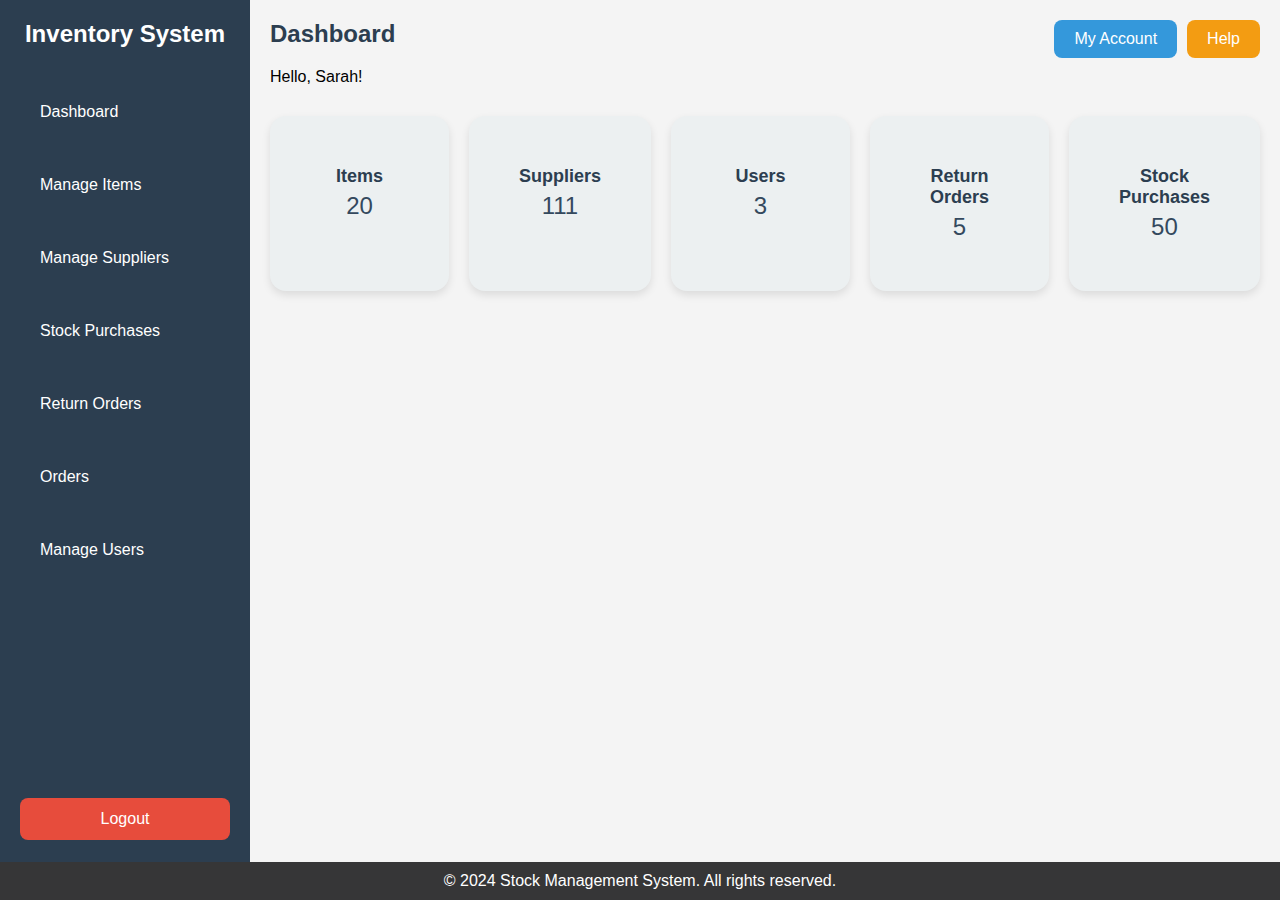
<file: index.html>
<!DOCTYPE html>
<html lang="en">
<head>
    <meta charset="UTF-8">
    <meta name="viewport" content="width=device-width, initial-scale=1.0">
    <title>Inventory System</title>
    <link rel="stylesheet" href="style.css">
</head>
<body>
    <div class="sidebar">
        <h2>Inventory System</h2>
        <ul>
            <li><a href="index.html">Dashboard</a></li>
            <li><a href="manage_items.html">Manage Items</a></li>
            <li><a href="manage_suppliers.html">Manage Suppliers</a></li>
            <li><a href="stock_purchases.html">Stock Purchases</a></li>
            <li><a href="return_order.html">Return Orders</a></li>
            <li><a href="orders.html">Orders</a></li> <!-- New Orders Button -->
            <li><a href="manage_users.html">Manage Users</a></li>
        </ul>
        <a href="#" class="logout">Logout</a>
    </div>
    
    <div class="main-content">
        <h1>Dashboard</h1>
        <p>Hello, Sarah!</p>

        <!-- My Account and Help Button -->
        <div class="account-btns">
            <a href="#" class="btn-account">My Account</a>
            <a href="#" class="btn-help">Help</a> <!-- New Help Button -->
        </div>

        <!-- Cards Section -->
        <div class="cards">
            <div class="card">
                <h3>Items</h3>
                <p>20</p>
            </div>
            <div class="card">
                <h3>Suppliers</h3>
                <p>111</p>
            </div>
            <div class="card">
                <h3>Users</h3>
                <p>3</p>
            </div>
            <div class="card">
                <h3>Return Orders</h3>
                <p>5</p>
            </div>
            <div class="card">
                <h3>Stock Purchases</h3>
                <p>50</p>
            </div>
        </div>
    </div>
    <footer>
        <p>&copy; 2024 Stock Management System. All rights reserved.</p>
    </footer>
</body>
</html>
</file>
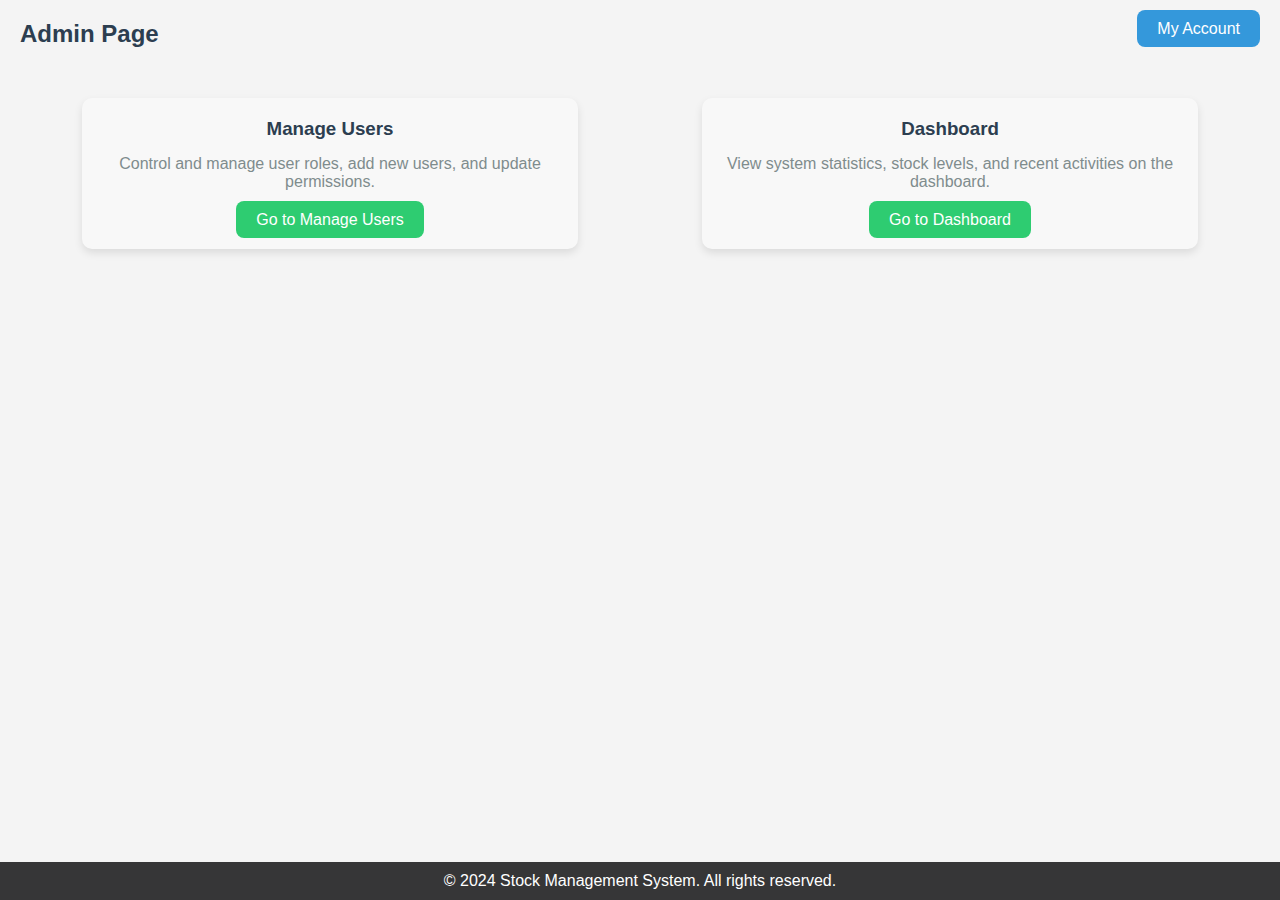
<file: admin_page.html>
<!DOCTYPE html>
<html lang="en">
<head>
    <meta charset="UTF-8">
    <meta name="viewport" content="width=device-width, initial-scale=1.0">
    <title>Admin Page</title>
    <link rel="stylesheet" href="style.css">
</head>
<body>

    <!-- My Account Button -->
    <div class="account-btn">
        <a href="#" class="btn-account">My Account</a>
    </div>

    <!-- Admin Page Content -->
    <div class="main-content">
        <h1>Admin Page</h1>

        <!-- Cards for Admin Functions -->
        <div class="admin-cards">
            <div class="admin-card">
                <h3>Manage Users</h3>
                <p>Control and manage user roles, add new users, and update permissions.</p>
                <a href="manage_users.php" class="btn-action">Go to Manage Users</a>
            </div>
            <div class="admin-card">
                <h3>Dashboard</h3>
                <p>View system statistics, stock levels, and recent activities on the dashboard.</p>
                <a href="index.php" class="btn-action">Go to Dashboard</a>
            </div>
        </div>
    </div>

    <footer>
        <p>&copy; 2024 Stock Management System. All rights reserved.</p>
    </footer>

</body>
</html>
</file>
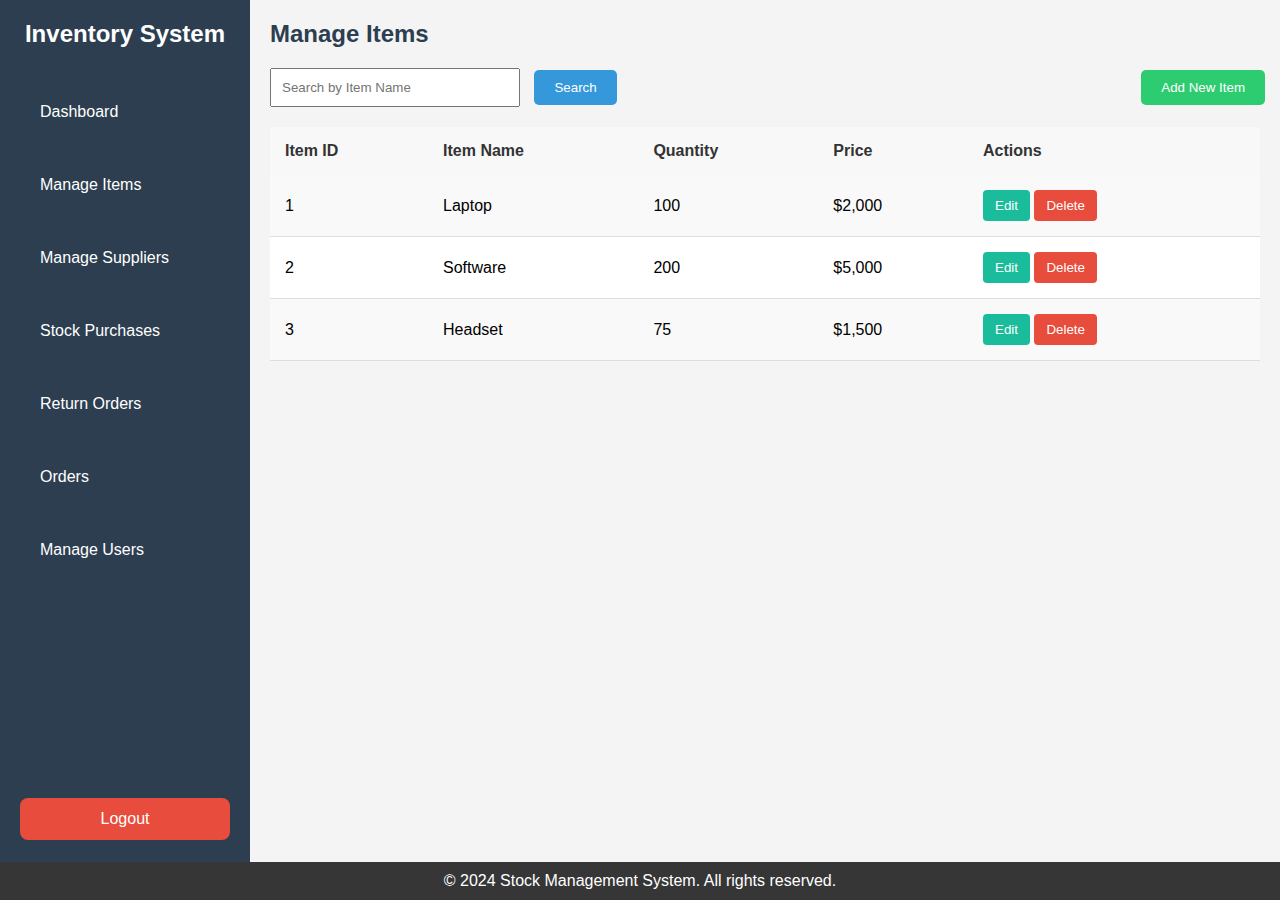
<file: manage_items.html>
<!DOCTYPE html>
<html lang="en">
<head>
    <meta charset="UTF-8">
    <meta name="viewport" content="width=device-width, initial-scale=1.0">
    <title>Manage Items</title>
    <link rel="stylesheet" href="style.css">
</head>
<body>
    <div class="sidebar">
        <h2>Inventory System</h2>
        <ul>
            <li><a href="index.html">Dashboard</a></li>
            <li><a href="manage_items.html">Manage Items</a></li>
            <li><a href="manage_suppliers.html">Manage Suppliers</a></li>
            <li><a href="stock_purchases.html">Stock Purchases</a></li>
            <li><a href="return_order.html">Return Orders</a></li>
            <li><a href="orders.html">Orders</a></li> 
            <li><a href="manage_users.html">Manage Users</a></li>
        </ul>
        <a href="#" class="logout">Logout</a>
    </div>

    <div class="main-content">
        <h1>Manage Items</h1>
        <div class="search-bar">
            <input type="text" placeholder="Search by Item Name">
            <button class="btn-search">Search</button>
        </div>

        <button class="btn-add">Add New Item</button>

        <!-- Table for Managing Items -->
        <div class="table-container">
            <table>
                <thead>
                    <tr>
                        <th>Item ID</th>
                        <th>Item Name</th>
                        <th>Quantity</th>
                        <th>Price</th> <!-- New Price Column -->
                        <th>Actions</th>
                    </tr>
                </thead>
                <tbody>
                    <tr>
                        <td>1</td>
                        <td>Laptop</td>
                        <td>100</td>
                        <td>$2,000</td> <!-- Price Example -->
                        <td>
                            <button class="btn-edit">Edit</button>
                            <button class="btn-delete">Delete</button>
                        </td>
                    </tr>
                    <tr>
                        <td>2</td>
                        <td>Software</td>
                        <td>200</td>
                        <td>$5,000</td> <!-- Price Example -->
                        <td>
                            <button class="btn-edit">Edit</button>
                            <button class="btn-delete">Delete</button>
                        </td>
                    </tr>
                    <tr>
                        <td>3</td>
                        <td>Headset</td>
                        <td>75</td>
                        <td>$1,500</td> <!-- Price Example -->
                        <td>
                            <button class="btn-edit">Edit</button>
                            <button class="btn-delete">Delete</button>
                        </td>
                    </tr>
                </tbody>
            </table>
        </div>
    </div>

    <footer>
        <p>&copy; 2024 Stock Management System. All rights reserved.</p>
    </footer>
</body>
</html>
</file>
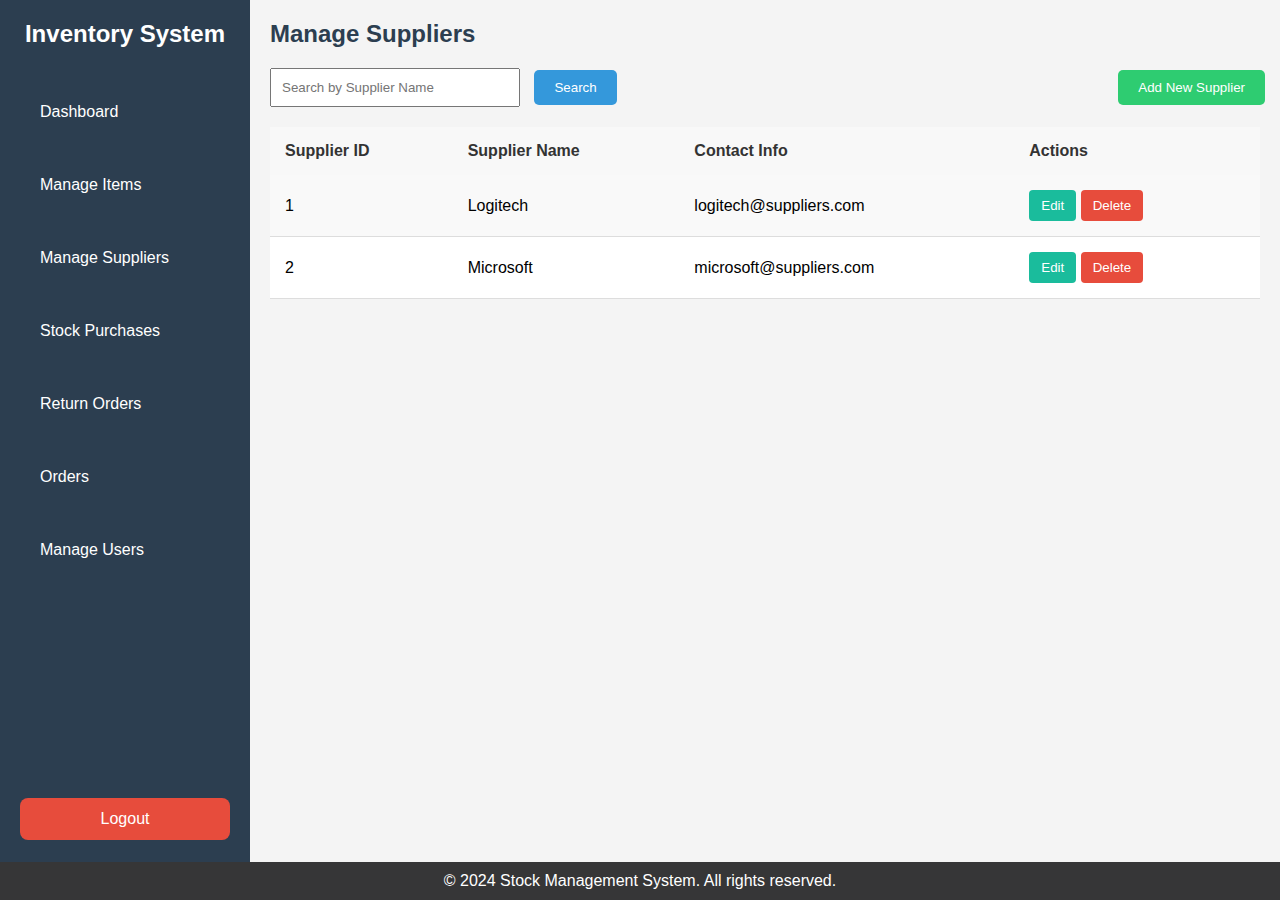
<file: manage_suppliers.html>
<!DOCTYPE html>
<html lang="en">
<head>
    <meta charset="UTF-8">
    <meta name="viewport" content="width=device-width, initial-scale=1.0">
    <title>Manage Suppliers</title>
    <link rel="stylesheet" href="style.css">
</head>
<body>
    <div class="sidebar">
        <h2>Inventory System</h2>
        <ul>
            <li><a href="index.html">Dashboard</a></li>
            <li><a href="manage_items.html">Manage Items</a></li>
            <li><a href="manage_suppliers.html">Manage Suppliers</a></li>
            <li><a href="stock_purchases.html">Stock Purchases</a></li>
            <li><a href="return_order.html">Return Orders</a></li>
            <li><a href="orders.html">Orders</a></li> 
            <li><a href="manage_users.html">Manage Users</a></li>
        </ul>
        <a href="#" class="logout">Logout</a>
    </div>

    <div class="main-content">
        <h1>Manage Suppliers</h1>
        <div class="search-bar">
            <input type="text" placeholder="Search by Supplier Name">
            <button class="btn-search">Search</button>
        </div>

        <button class="btn-add">Add New Supplier</button>

        <!-- Table for Managing Suppliers -->
        <div class="table-container">
            <table>
                <thead>
                    <tr>
                        <th>Supplier ID</th>
                        <th>Supplier Name</th>
                        <th>Contact Info</th>
                        <th>Actions</th>
                    </tr>
                </thead>
                <tbody>
                    <tr>
                        <td>1</td>
                        <td>Logitech</td>
                        <td>logitech@suppliers.com</td>
                        <td>
                            <button class="btn-edit">Edit</button>
                            <button class="btn-delete">Delete</button>
                        </td>
                    </tr>
                    <tr>
                        <td>2</td>
                        <td>Microsoft</td>
                        <td>microsoft@suppliers.com</td>
                        <td>
                            <button class="btn-edit">Edit</button>
                            <button class="btn-delete">Delete</button>
                        </td>
                    </tr>
                </tbody>
            </table>
        </div>
    </div>

    <footer>
        <p>&copy; 2024 Stock Management System. All rights reserved.</p>
    </footer>
</body>
</html>
</file>
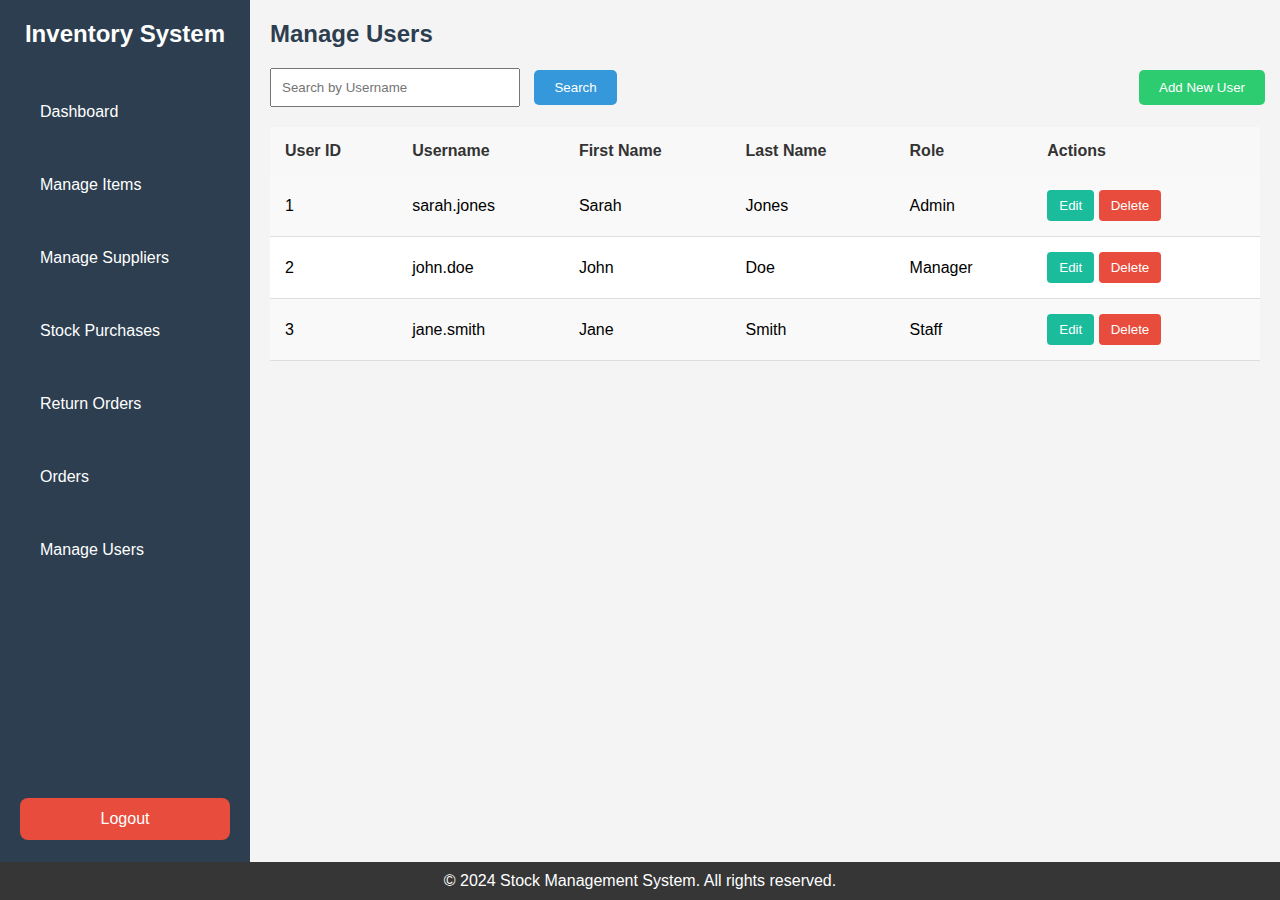
<file: manage_users.html>
<!DOCTYPE html>
<html lang="en">
<head>
    <meta charset="UTF-8">
    <meta name="viewport" content="width=device-width, initial-scale=1.0">
    <title>Manage Users</title>
    <link rel="stylesheet" href="style.css">
</head>
<body>
    <!-- Sidebar with Navbar -->
    <div class="sidebar">
        <h2>Inventory System</h2>
        <ul>
            <li><a href="index.html">Dashboard</a></li>
            <li><a href="manage_items.html">Manage Items</a></li>
            <li><a href="manage_suppliers.html">Manage Suppliers</a></li>
            <li><a href="stock_purchases.html">Stock Purchases</a></li>
            <li><a href="return_order.html">Return Orders</a></li>
            <li><a href="orders.html">Orders</a></li> 
            <li><a href="manage_users.html">Manage Users</a></li>
        </ul>
        <a href="#" class="logout">Logout</a>
    </div>

    <!-- Main Content Area -->
    <div class="main-content">
        <h1>Manage Users</h1>
        <div class="search-bar">
            <input type="text" placeholder="Search by Username">
            <button class="btn-search">Search</button>
        </div>

        <button class="btn-add">Add New User</button>

        <!-- Table for Managing Users -->
        <div class="table-container">
            <table>
                <thead>
                    <tr>
                        <th>User ID</th>
                        <th>Username</th>
                        <th>First Name</th>
                        <th>Last Name</th>
                        <th>Role</th>
                        <th>Actions</th>
                    </tr>
                </thead>
                <tbody>
                    <tr>
                        <td>1</td>
                        <td>sarah.jones</td>
                        <td>Sarah</td>
                        <td>Jones</td>
                        <td>Admin</td>
                        <td>
                            <button class="btn-edit">Edit</button>
                            <button class="btn-delete">Delete</button>
                        </td>
                    </tr>
                    <tr>
                        <td>2</td>
                        <td>john.doe</td>
                        <td>John</td>
                        <td>Doe</td>
                        <td>Manager</td>
                        <td>
                            <button class="btn-edit">Edit</button>
                            <button class="btn-delete">Delete</button>
                        </td>
                    </tr>
                    <tr>
                        <td>3</td>
                        <td>jane.smith</td>
                        <td>Jane</td>
                        <td>Smith</td>
                        <td>Staff</td>
                        <td>
                            <button class="btn-edit">Edit</button>
                            <button class="btn-delete">Delete</button>
                        </td>
                    </tr>
                </tbody>
            </table>
        </div>
    </div>

    <footer>
        <p>&copy; 2024 Stock Management System. All rights reserved.</p>
    </footer>
</body>
</html>
</file>
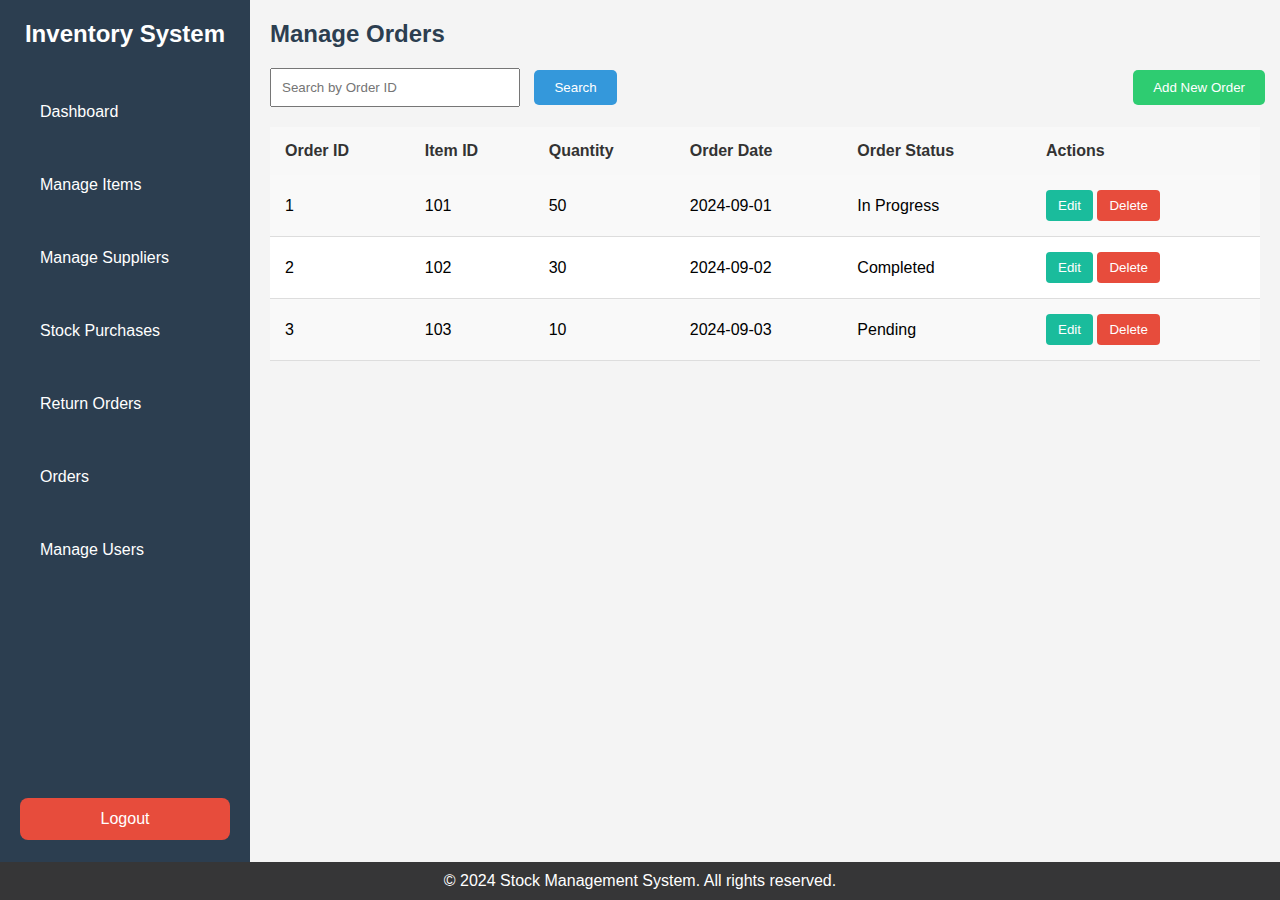
<file: orders.html>
<!DOCTYPE html>
<html lang="en">
<head>
    <meta charset="UTF-8">
    <meta name="viewport" content="width=device-width, initial-scale=1.0">
    <title>Manage Orders</title>
    <link rel="stylesheet" href="style.css">
</head>
<body>
    <!-- Sidebar with Navbar -->
    <div class="sidebar">
        <h2>Inventory System</h2>
        <ul>
            <li><a href="index.html">Dashboard</a></li>
            <li><a href="manage_items.html">Manage Items</a></li>
            <li><a href="manage_suppliers.html">Manage Suppliers</a></li>
            <li><a href="stock_purchases.html">Stock Purchases</a></li>
            <li><a href="return_order.html">Return Orders</a></li>
            <li><a href="orders.html">Orders</a></li> 
            <li><a href="manage_users.html">Manage Users</a></li>
        </ul>
        <a href="#" class="logout">Logout</a>
    </div>

    <!-- Main Content Area -->
    <div class="main-content">
        <h1>Manage Orders</h1>
        <div class="search-bar">
            <input type="text" placeholder="Search by Order ID">
            <button class="btn-search">Search</button>
        </div>

        <button class="btn-add">Add New Order</button>

        <!-- Table for Managing Orders -->
        <div class="table-container">
            <table>
                <thead>
                    <tr>
                        <th>Order ID</th>
                        <th>Item ID</th>
                        <th>Quantity</th>
                        <th>Order Date</th>
                        <th>Order Status</th>
                        <th>Actions</th>
                    </tr>
                </thead>
                <tbody>
                    <tr>
                        <td>1</td>
                        <td>101</td>
                        <td>50</td>
                        <td>2024-09-01</td>
                        <td><span class="status-in-progress">In Progress</span></td>
                        <td>
                            <button class="btn-edit">Edit</button>
                            <button class="btn-delete">Delete</button>
                        </td>
                    </tr>
                    <tr>
                        <td>2</td>
                        <td>102</td>
                        <td>30</td>
                        <td>2024-09-02</td>
                        <td><span class="status-completed">Completed</span></td>
                        <td>
                            <button class="btn-edit">Edit</button>
                            <button class="btn-delete">Delete</button>
                        </td>
                    </tr>
                    <tr>
                        <td>3</td>
                        <td>103</td>
                        <td>10</td>
                        <td>2024-09-03</td>
                        <td><span class="status-pending">Pending</span></td>
                        <td>
                            <button class="btn-edit">Edit</button>
                            <button class="btn-delete">Delete</button>
                        </td>
                    </tr>
                </tbody>
            </table>
        </div>
    </div>

    <footer>
        <p>&copy; 2024 Stock Management System. All rights reserved.</p>
    </footer>
</body>
</html>
</file>
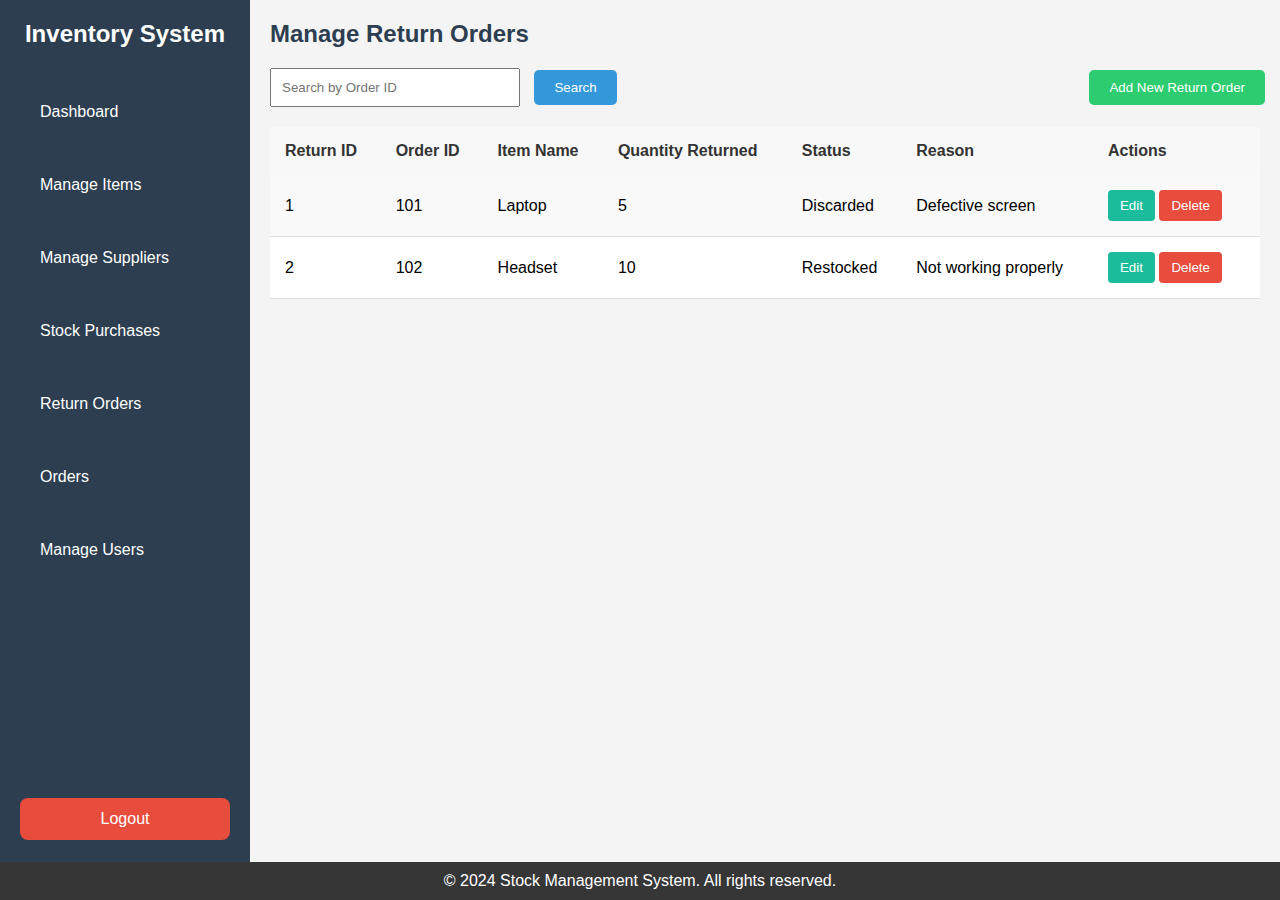
<file: return_order.html>
<!DOCTYPE html>
<html lang="en">
<head>
    <meta charset="UTF-8">
    <meta name="viewport" content="width=device-width, initial-scale=1.0">
    <title>Manage Return Orders</title>
    <link rel="stylesheet" href="style.css">
</head>
<body>
    <div class="sidebar">
        <h2>Inventory System</h2>
        <ul>
            <li><a href="index.html">Dashboard</a></li>
            <li><a href="manage_items.html">Manage Items</a></li>
            <li><a href="manage_suppliers.html">Manage Suppliers</a></li>
            <li><a href="stock_purchases.html">Stock Purchases</a></li>
            <li><a href="return_order.html">Return Orders</a></li>
            <li><a href="orders.html">Orders</a></li> 
            <li><a href="manage_users.html">Manage Users</a></li>
        </ul>
        <a href="#" class="logout">Logout</a>
    </div>

    <div class="main-content">
        <h1>Manage Return Orders</h1>
        <div class="search-bar">
            <input type="text" placeholder="Search by Order ID">
            <button class="btn-search">Search</button>
        </div>

        <button class="btn-add">Add New Return Order</button>

        <!-- Table for Managing Return Orders -->
        <div class="table-container">
            <table>
                <thead>
                    <tr>
                        <th>Return ID</th>
                        <th>Order ID</th>
                        <th>Item Name</th>
                        <th>Quantity Returned</th>
                        <th>Status</th>
                        <th>Reason</th>
                        <th>Actions</th>
                    </tr>
                </thead>
                <tbody>
                    <tr>
                        <td>1</td>
                        <td>101</td>
                        <td>Laptop</td>
                        <td>5</td>
                        <td><span class="status-discarded">Discarded</span></td>
                        <td>Defective screen</td>
                        <td>
                            <button class="btn-edit">Edit</button>
                            <button class="btn-delete">Delete</button>
                        </td>
                    </tr>
                    <tr>
                        <td>2</td>
                        <td>102</td>
                        <td>Headset</td>
                        <td>10</td>
                        <td><span class="status-restocked">Restocked</span></td>
                        <td>Not working properly</td>
                        <td>
                            <button class="btn-edit">Edit</button>
                            <button class="btn-delete">Delete</button>
                        </td>
                    </tr>
                </tbody>
            </table>
        </div>
    </div>

    <footer>
        <p>&copy; 2024 Stock Management System. All rights reserved.</p>
    </footer>
</body>
</html>
</file>
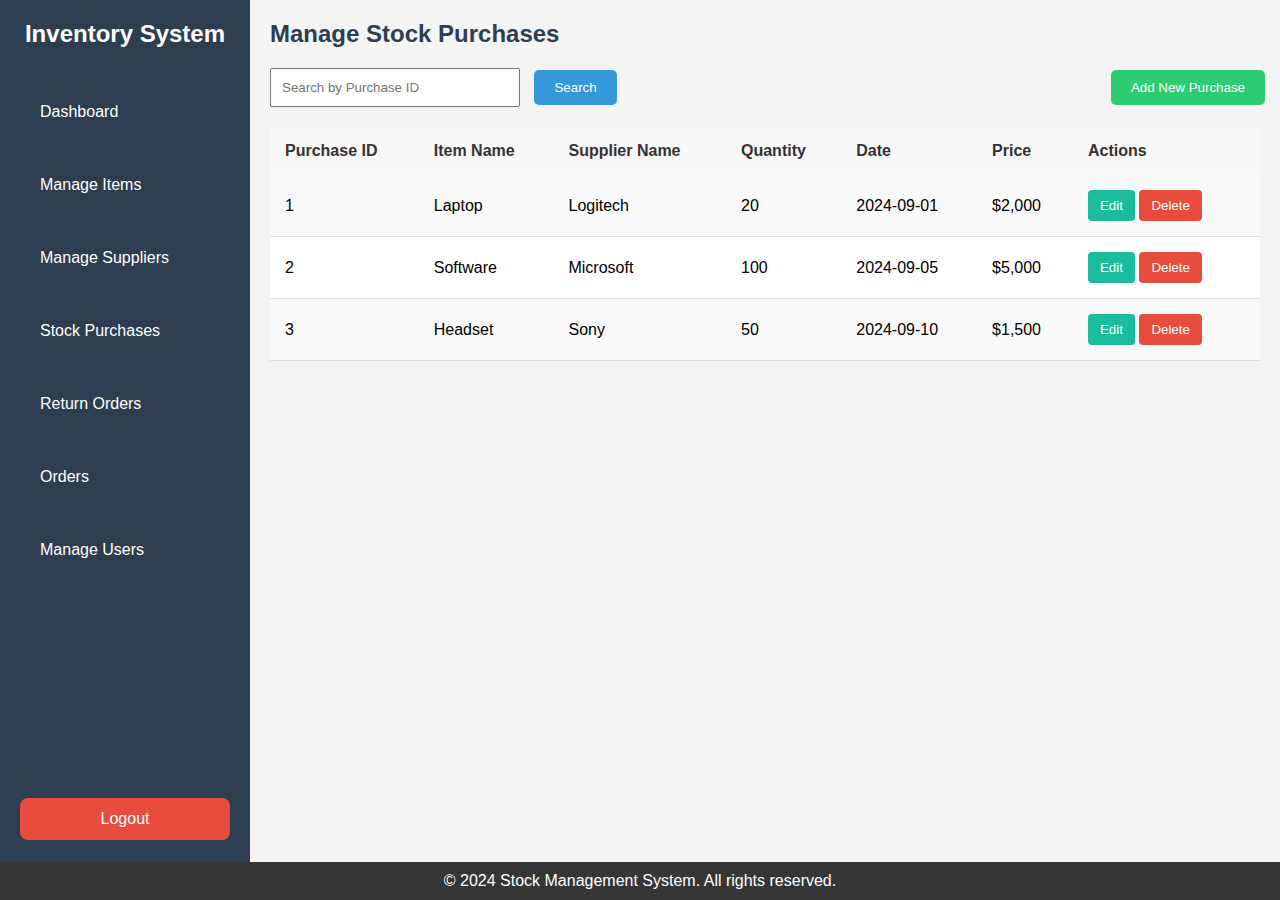
<file: stock_purchases.html>
<!DOCTYPE html>
<html lang="en">
<head>
    <meta charset="UTF-8">
    <meta name="viewport" content="width=device-width, initial-scale=1.0">
    <title>Manage Stock Purchases</title>
    <link rel="stylesheet" href="style.css">
</head>
<body>
    <!-- Sidebar with Navbar -->
    <div class="sidebar">
        <h2>Inventory System</h2>
        <ul>
            <li><a href="index.html">Dashboard</a></li>
            <li><a href="manage_items.html">Manage Items</a></li>
            <li><a href="manage_suppliers.html">Manage Suppliers</a></li>
            <li><a href="stock_purchases.html">Stock Purchases</a></li>
            <li><a href="return_order.html">Return Orders</a></li>
            <li><a href="orders.html">Orders</a></li> 
            <li><a href="manage_users.html">Manage Users</a></li>
        </ul>
        <a href="#" class="logout">Logout</a>
    </div>

    <!-- Main Content Area -->
    <div class="main-content">
        <h1>Manage Stock Purchases</h1>
        <div class="search-bar">
            <input type="text" placeholder="Search by Purchase ID">
            <button class="btn-search">Search</button>
        </div>

        <button class="btn-add">Add New Purchase</button>

        <!-- Table for Managing Stock Purchases -->
        <div class="table-container">
            <table>
                <thead>
                    <tr>
                        <th>Purchase ID</th>
                        <th>Item Name</th>
                        <th>Supplier Name</th>
                        <th>Quantity</th>
                        <th>Date</th>
                        <th>Price</th>
                        <th>Actions</th>
                    </tr>
                </thead>
                <tbody>
                    <tr>
                        <td>1</td>
                        <td>Laptop</td>
                        <td>Logitech</td>
                        <td>20</td>
                        <td>2024-09-01</td>
                        <td>$2,000</td>
                        <td>
                            <button class="btn-edit">Edit</button>
                            <button class="btn-delete">Delete</button>
                        </td>
                    </tr>
                    <tr>
                        <td>2</td>
                        <td>Software</td>
                        <td>Microsoft</td>
                        <td>100</td>
                        <td>2024-09-05</td>
                        <td>$5,000</td>
                        <td>
                            <button class="btn-edit">Edit</button>
                            <button class="btn-delete">Delete</button>
                        </td>
                    </tr>
                    <tr>
                        <td>3</td>
                        <td>Headset</td>
                        <td>Sony</td>
                        <td>50</td>
                        <td>2024-09-10</td>
                        <td>$1,500</td>
                        <td>
                            <button class="btn-edit">Edit</button>
                            <button class="btn-delete">Delete</button>
                        </td>
                    </tr>
                </tbody>
            </table>
        </div>
    </div>

    <footer>
        <p>&copy; 2024 Stock Management System. All rights reserved.</p>
    </footer>
</body>
</html>
</file>
<file: style.css>
* {
    margin: 0;
    padding: 0;
    box-sizing: border-box;
}

body {
    font-family: Arial, sans-serif;
    background-color: #f4f4f4;
    display: flex;
    height: 100vh;
}

.sidebar {
    width: 250px;
    background-color: #2c3e50;
    color: #fff;
    padding: 20px;
    display: flex;
    flex-direction: column;
    justify-content: space-between;
    height: 100vh; /* Extend the sidebar to the bottom */
}

.sidebar h2 {
    text-align: center;
}

.sidebar ul {
    list-style: none;
    margin-top: 20px;
}

.sidebar ul li {
    padding: 10px;
    margin: 10px 0; /* Increased margin for better spacing */
}

.sidebar ul li a {
    color: #fff;
    text-decoration: none;
    display: block;
    padding: 12px 20px; /* Increased padding for larger button size */
    border-radius: 8px;
    font-size: 16px; /* Adjusted font size */
    transition: background-color 0.3s ease, transform 0.3s ease; /* Smooth hover transition */
}

.sidebar ul li a:hover {
    background-color: #1abc9c;
     /* Slightly move to the right on hover */
}

.sidebar .logout {
    color: #fff;
    text-align: center;
    display: block;
    text-decoration: none;
    margin-top: auto;
    padding: 12px 20px; /* Logout button matching the other buttons */
    border-radius: 8px;
    background-color: #e74c3c;
    transition: background-color 0.3s ease, transform 0.3s ease; /* Smooth hover transition */
}

.sidebar .logout:hover {
    background-color: #c0392b;
    transform: translateX(10px); /* Logout button moves slightly on hover */
}

.main-content {
    flex: 1;
    padding: 20px;
}

h1 {
    font-size: 24px;
    color: #2c3e50;
}

.cards {
    display: flex;
    gap: 20px;
    margin-top: 30px;
}

.card {
    background-color: #ecf0f1;
    padding: 50px; /* 50px padding for the cards */
    border-radius: 16px; /* Smooth round corners */
    text-align: center;
    flex: 1;
    box-shadow: 0 4px 8px rgba(0, 0, 0, 0.1); /* Light shadow for smoothness */
    transition: transform 0.3s ease-in-out, box-shadow 0.3s ease-in-out; /* Smooth hover effect */
}

.card h3 {
    font-size: 18px;
    color: #2c3e50;
}

.card p {
    font-size: 24px;
    color: #34495e;
    margin-top: 5px;
}

.card:hover {
    transform: translateY(-10px); /* Card rises slightly on hover */
    box-shadow: 0 8px 16px rgba(0, 0, 0, 0.2); /* Deeper shadow on hover */
}

/* My Account and Help Buttons */
.account-btns {
    position: absolute;
    top: 20px;
    right: 20px; /* Align buttons to the right side */
    display: flex;
    gap: 10px;
}

.btn-account {
    background-color: #3498db;
    color: white;
    padding: 10px 20px;
    text-decoration: none;
    border-radius: 8px;
    font-size: 16px;
    transition: background-color 0.3s ease, transform 0.3s ease;
}

.btn-help {
    background-color: #f39c12; /* Different color for Help button */
    color: white;
    padding: 10px 20px;
    text-decoration: none;
    border-radius: 8px;
    font-size: 16px;
    transition: background-color 0.3s ease, transform 0.3s ease;
}

.btn-account:hover {
    background-color: #2980b9;
    transform: translateY(-3px);
}

.btn-help:hover {
    background-color: #e67e22;
    transform: translateY(-3px);
}


/* Extra Buttons for Return and Purchased Orders */
.extra-buttons {
    margin-top: 10px;
    display: flex;
    gap: 20px;
}

body {
    display: flex;
    font-family: Arial, sans-serif;
}

.sidebar {
    width: 250px;
    background-color: #2c3e50;
    color: white;
    height: 100vh;
    padding: 20px;
}

.sidebar h2 {
    text-align: center;
}

.sidebar ul {
    list-style: none;
    padding: 0;
}

.sidebar ul li {
    padding: 10px;
    margin: 15px 0;
}

.sidebar ul li a {
    color: white;
    text-decoration: none;
    padding: 10px;
    display: block;
    border-radius: 5px;
}

.sidebar ul li a.active {
    background-color: #3498db;
}

.sidebar ul li a:hover {
    background-color: #2980b9;
}

.logout {
    margin-top: 20px;
    margin-bottom: 40px;
    display: block;
    text-align: center;
    background-color: #e74c3c;
    padding: 10px;
    border-radius: 5px;
    text-decoration: none;
    color: white;
}

.logout:hover {
    background-color: #c0392b;
}

/* Main Content */
.main-content {
    flex: 1;
    padding: 20px;
}

h1 {
    margin-bottom: 20px;
}

.search-bar {
    margin-bottom: 20px;
}

.search-bar input {
    padding: 10px;
    width: 250px;
    margin-right: 10px;
}

.btn-search {
    padding: 10px 20px;
    background-color: #3498db;
    color: white;
    border: none;
    border-radius: 5px;
    cursor: pointer;
}

.btn-search:hover {
    background-color: #2980b9;
}

/* Add New Item Button */
.btn-add {
    position: absolute;
    background-color: #2ecc71;
    color: white;
    padding: 10px 20px;
    border: none;
    border-radius: 5px;
    cursor: pointer;
    margin-bottom: 20px;
    right: 15px;
    top: 70px;
}

.btn-add:hover {
    background-color: #27ae60;
}

.table-container {
    width: 100%;
    margin: 0 auto; /* Center the table container */
    margin-top: 20px;
}

table {
    width: 100%;
    border-collapse: collapse;
    margin-bottom: 20px;
}

th, td {
    padding: 15px;
    text-align: left;
}

thead th {
    background-color: #f8f8f8;
    color: #333;
    text-align: left;
}

tbody td {
    background-color: #ffffff;
    border-bottom: 1px solid #dddddd;
}

tbody tr:nth-child(odd) td {
    background-color: #f9f9f9;
}

tbody tr:hover td {
    background-color: #f1f1f1;
}

/* Button styling for the action buttons */
.btn-edit, .btn-delete {
    padding: 8px 12px;
    border: none;
    border-radius: 4px;
    color: white;
    cursor: pointer;
}

.btn-delete {
    background-color: #e74c3c;
    margin-right: 10px;
}

.btn-delete:hover {
    background-color: #c0392b;
}

.btn-edit {
    background-color: #1abc9c;
}

.btn-edit:hover {
    background-color: #16a085;
}

/* Ensure footer stays at the bottom */
footer {
    text-align: center;
    padding: 10px;
    position: fixed;
    bottom: 0;
    width: 100%;
    background-color: #363637;
    color: white;
}

/* Styling for the status dropdown */
/* select {
    padding: 10px;
    font-size: 14px;
    border-radius: 5px;
    border: 1px solid #ccc;
    background-color: #f8f8f8;
    color: #333;
    cursor: pointer;
    width: 150px; 
    transition: background-color 0.3s ease, color 0.3s ease;
}
 */

/* My Account Button */
.account-btn {
    position: absolute;
    top: 20px;
    right: 20px;
}

.btn-account {
    background-color: #3498db;
    color: white;
    padding: 10px 20px;
    text-decoration: none;
    border-radius: 8px;
    font-size: 16px;
    transition: background-color 0.3s ease, transform 0.3s ease;
}

.btn-account:hover {
    background-color: #2980b9;
    transform: translateY(-3px);
}

/* Admin Cards Layout */
.admin-cards {
    display: flex;
    justify-content: space-around;
    margin-top: 50px;
}

.admin-card {
    background-color: #f8f8f8;
    padding: 20px;
    border-radius: 10px;
    width: 40%; /* Each card will take 40% of the width */
    box-shadow: 0 4px 8px rgba(0, 0, 0, 0.1); /* Light shadow */
    text-align: center;
    transition: transform 0.3s ease;
}

.admin-card:hover {
    transform: translateY(-5px); /* Slight lift on hover */
}

.admin-card h3 {
    color: #2c3e50;
    margin-bottom: 15px;
}

.admin-card p {
    color: #7f8c8d;
    margin-bottom: 20px;
}

.btn-action {
    background-color: #2ecc71;
    color: white;
    padding: 10px 20px;
    text-decoration: none;
    border-radius: 8px;
    font-size: 16px;
    transition: background-color 0.3s ease, transform 0.3s ease;
}

.btn-action:hover {
    background-color: #27ae60;
    transform: translateY(-3px);
}
</file>
